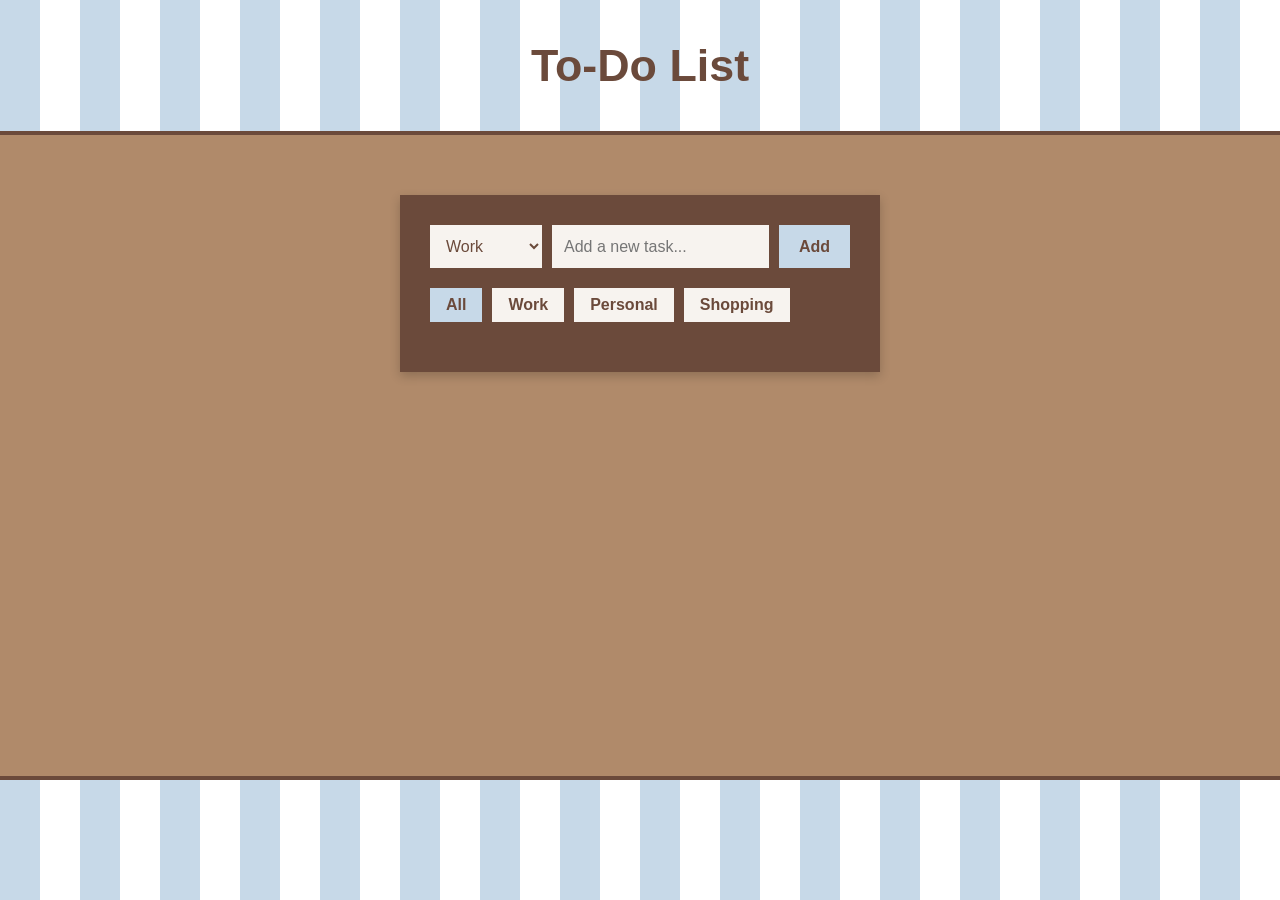
<file: todo/index.html>
<!doctype html>
<html lang="en">
  <head>
    <meta charset="UTF-8" />
    <meta name="viewport" content="width=device-width, initial-scale=1.0" />
    <title>Simple To-Do App</title>
    <link rel="stylesheet" href="style.css">
  </head>

  <body class="todo-page">

    <!-- STRIPED HEADER -->
    <header class="striped-header">
      <h1 class="todo-title">To-Do List</h1>
    </header>

    <!-- MAIN TO-DO BOX -->
    <main class="todo-wrapper">
      <div class="todo-container">

        <div class="input-group">
          <select id="category-select">
            <option value="work">Work</option>
            <option value="personal">Personal</option>
            <option value="shopping">Shopping</option>
          </select>

          <input type="text" id="todo-input" placeholder="Add a new task..." />
          <button id="add-btn" class="todo-btn">Add</button>
        </div>

        <div class="filter-group">
          <button class="filter-btn active" data-filter="all">All</button>
          <button class="filter-btn" data-filter="work">Work</button>
          <button class="filter-btn" data-filter="personal">Personal</button>
          <button class="filter-btn" data-filter="shopping">Shopping</button>
        </div>

        <ul id="todo-list"></ul>

      </div>
    </main>

    <!-- STRIPED FOOTER -->
    <footer class="footer-polkadots">
      <div class="footer-box">
      </div>
    </footer>

    <script src="script.js"></script>
  </body>
</html>
</file>
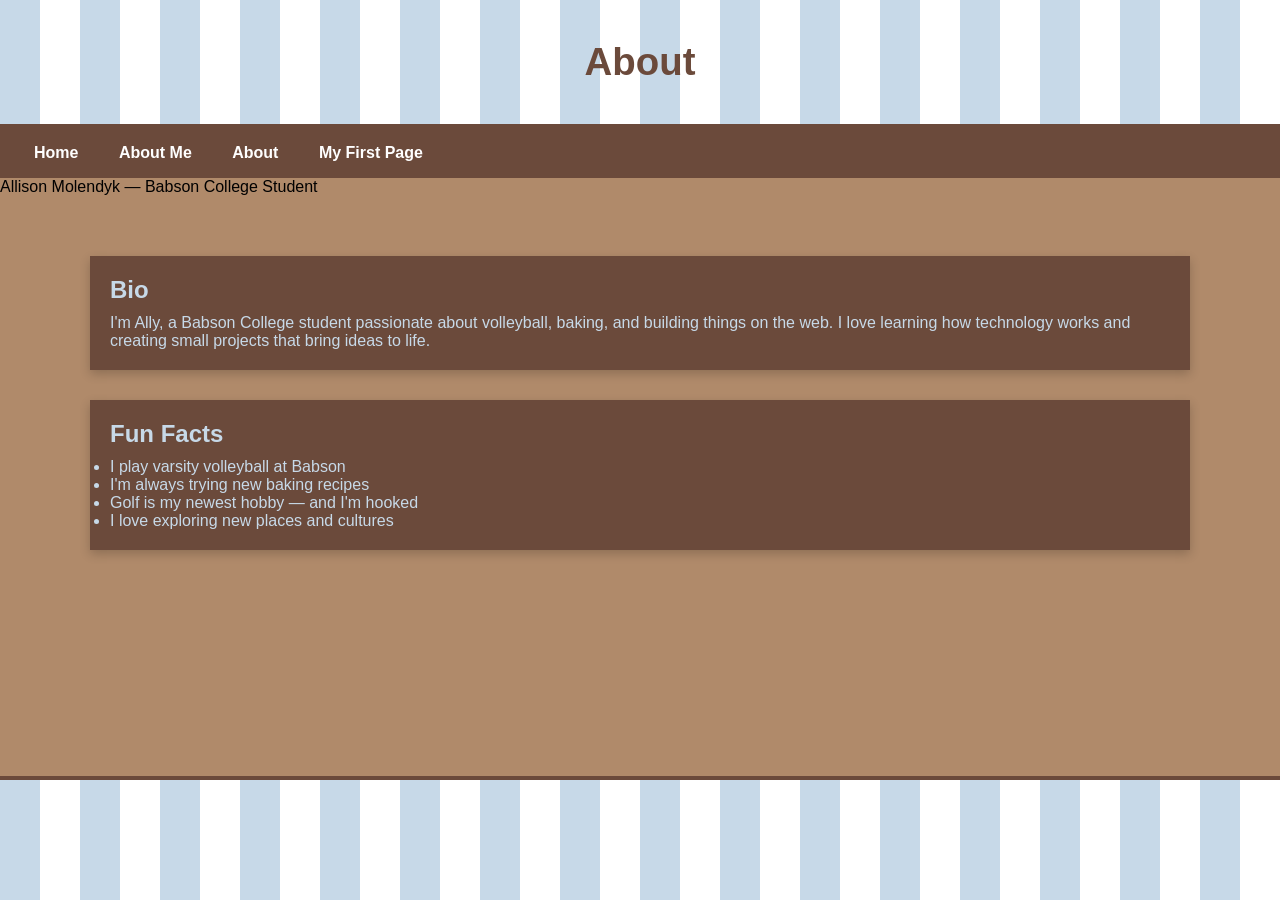
<file: about.html>
<!doctype html>
<html lang="en">
<head>
    <meta charset="UTF-8" />
    <title>About | Allison Molendyk</title>
    <meta name="viewport" content="width=device-width, initial-scale=1.0" />

    <link rel="stylesheet" href="css/styles.css">
</head>

<body class="about-page">

    <!-- ⭐ STRIPED HEADER -->
    <header class="striped-header">
        <h1>About </h1>
    </header>

    <!-- ⭐ FULL-WIDTH NAV BAR (same as Weekly Planner) -->
    <nav class="top-nav">
        <a class="nav-link" href="index.html">Home</a>
        <a class="nav-link" href="about-me.html">About Me</a>
        <a class="nav-link" href="about.html">About</a>
        <a class="nav-link" href="hello.html">My First Page</a>
    </nav>

    <!-- ⭐ SUBTITLE BOX (same spacing as Weekly Planner title) -->
    <div class="page-title-box">
        <p class="subtitle-box">Allison Molendyk — Babson College Student</p>
    </div>

    <!-- ⭐ MATCHED PANEL LAYOUT -->
    <main class="panel-wrapper">

        <section class="panel">
            <h2>Bio</h2>
            <p>
                I'm Ally, a Babson College student passionate about volleyball,
                baking, and building things on the web. I love learning how technology
                works and creating small projects that bring ideas to life.
            </p>
        </section>

        <section class="panel">
            <h2>Fun Facts</h2>
            <ul>
                <li>I play varsity volleyball at Babson</li>
                <li>I'm always trying new baking recipes</li>
                <li>Golf is my newest hobby — and I'm hooked</li>
                <li>I love exploring new places and cultures</li>
            </ul>
        </section>

    </main>

    <!-- ⭐ STRIPED FOOTER -->
    <footer class="footer-polkadots">
        <div class="footer-box">
        </div>
    </footer>

</body>
</html>
</file>
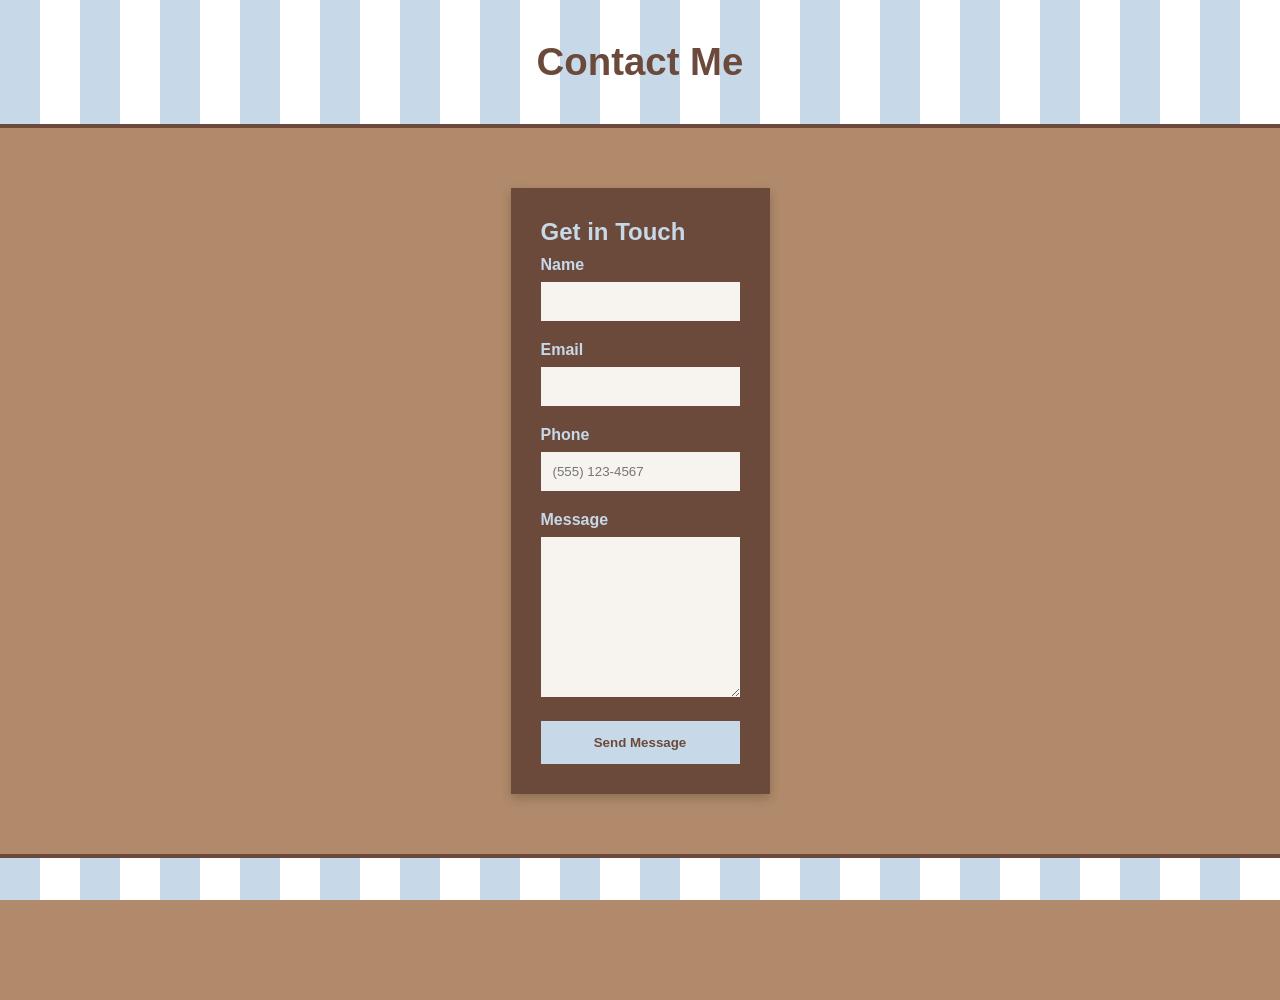
<file: contact.html>
<!doctype html>
<html lang="en">
<head>
  <meta charset="UTF-8" />
  <title>Contact | Allison Molendyk</title>
  <meta name="viewport" content="width=device-width, initial-scale=1.0" />
  <link rel="stylesheet" href="css/styles.css">
</head>

<body class="contact-page">

  <header class="striped-header">
    <h1>Contact Me</h1>
  </header>

  <main class="panel-wrapper">
    <section class="panel contact-panel">

      <h2>Get in Touch</h2>

      <form action="https://oim.zhili.dev/echo/view" method="POST">

        <div class="field">
          <label class="required" for="name">Name</label>
          <input type="text" id="name" name="name" required>
        </div>

        <div class="field">
          <label class="required" for="email">Email</label>
          <input type="email" id="email" name="email" required>
        </div>

        <div class="field">
          <label for="phone">Phone</label>
          <input type="tel" id="phone" name="phone" placeholder="(555) 123‑4567">
        </div>

        <div class="field">
          <label class="required" for="message">Message</label>
          <textarea id="message" name="message" required></textarea>
        </div>

        <button type="submit" class="pink-btn">Send Message</button>

      </form>

    </section>
  </main>

  <footer class="footer-polkadots">
    <div class="footer-box">
      <p>Contact: <a href="mailto:amolendyk1@babson.edu">amolendyk1@babson.edu</a></p>
    </div>
  </footer>

</body>
</html>
</file>
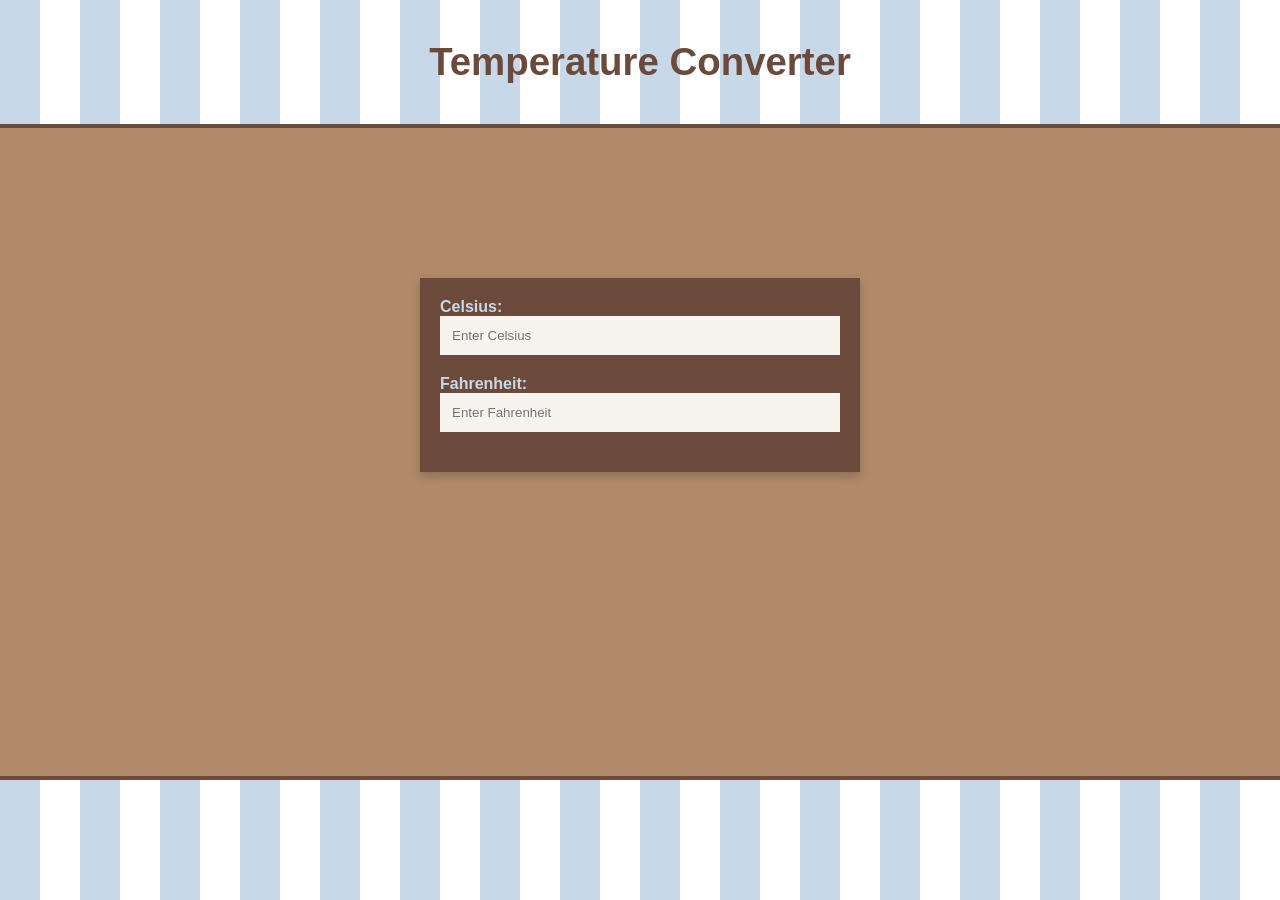
<file: converter.html>
<!doctype html>
<html lang="en">
<head>
    <meta charset="UTF-8">
    <meta name="viewport" content="width=device-width, initial-scale=1.0">
    <title>Temperature Converter</title>
    <link rel="stylesheet" href="css/styles.css">
</head>

<body class="converter-page">

  <!-- Striped Header -->
  <header class="striped-header">
    <h1>Temperature Converter</h1>
  </header>

  <!-- Centered Panel -->
  <main class="converter-center">
    <section class="panel converter">
      <div class="input-group">
          <label for="celsius-input">Celsius:</label>
          <input type="number" id="celsius-input" placeholder="Enter Celsius">
      </div>

      <div class="input-group">
          <label for="fahrenheit-input">Fahrenheit:</label>
          <input type="number" id="fahrenheit-input" placeholder="Enter Fahrenheit">
      </div>
    </section>
  </main>

  <!-- Striped Footer -->
  <footer class="footer-polkadots">
    <div class="footer-box"></div>
  </footer>

</body>
</html>
</file>
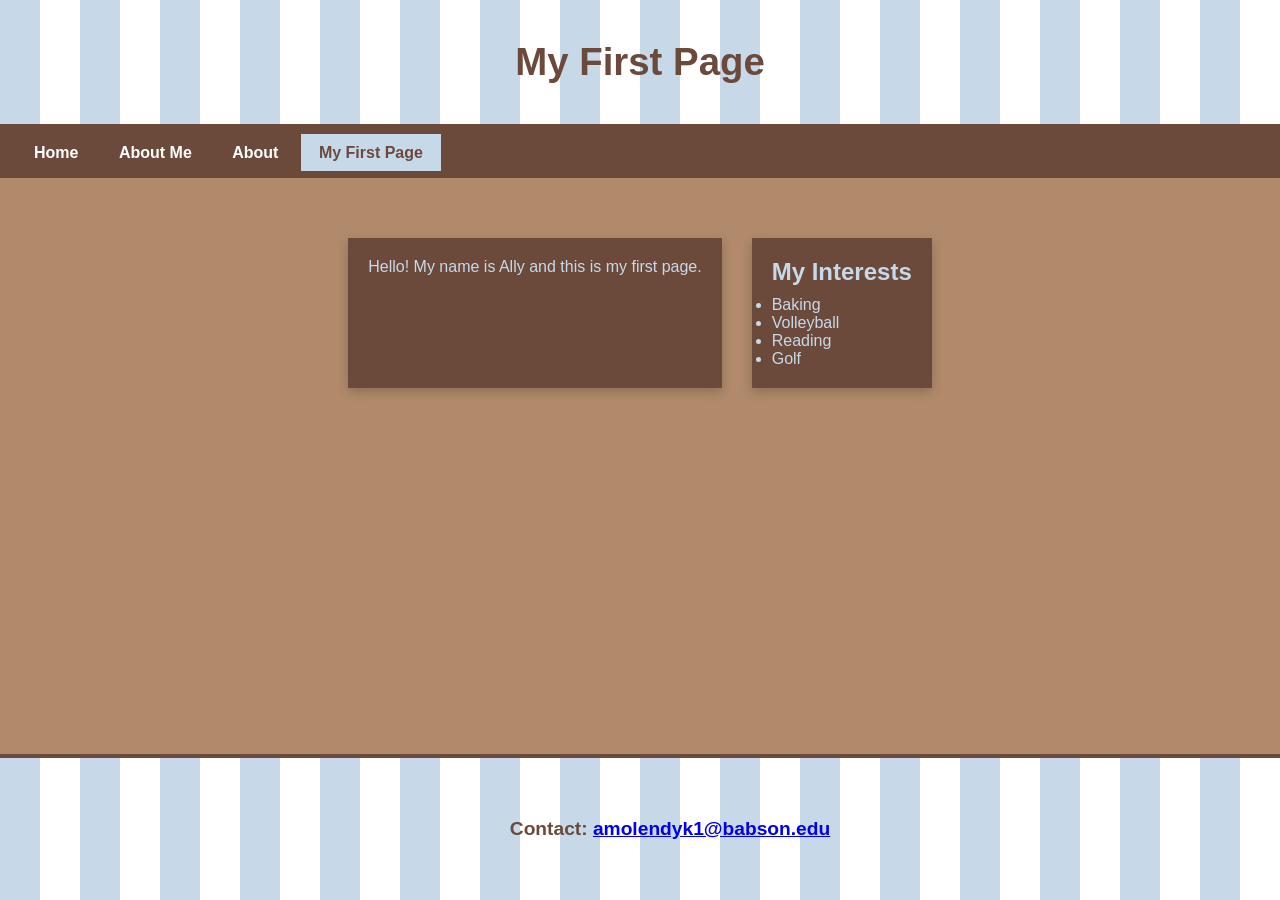
<file: hello.html>
<!doctype html>
<html lang="en">
<head>
  <meta charset="UTF-8" />
  <title>Hello | Allison Molendyk</title>
  <meta name="viewport" content="width=device-width, initial-scale=1.0" />
  <link rel="stylesheet" href="css/styles.css">
</head>

<body class="hello-page">

  <!-- HEADER -->
  <header class="striped-header">
    <h1>My First Page</h1>
  </header>

  <!-- NAVIGATION -->
  <nav class="top-nav">
    <a class="nav-link" href="index.html">Home</a>
    <a class="nav-link" href="about-me.html">About Me</a>
    <a class="nav-link" href="about.html">About</a>
    <a class="nav-link active" href="hello.html">My First Page</a>
  </nav>

  <!-- MAIN CONTENT -->
  <main class="panel-wrapper">

    <div class="two-column">

      <!-- LEFT PANEL -->
      <section class="panel">
        <p>Hello! My name is Ally and this is my first page.</p>
      </section>

      <!-- RIGHT PANEL -->
      <section class="panel">
        <h2>My Interests</h2>
        <ul>
          <li>Baking</li>
          <li>Volleyball</li>
          <li>Reading</li>
          <li>Golf</li>
        </ul>
      </section>

    </div>

  </main>

  <!-- FOOTER -->
  <footer class="footer-polkadots">
    <div class="footer-box">
      <p>Contact: <a href="mailto:amolendyk1@babson.edu">amolendyk1@babson.edu</a></p>
    </div>
  </footer>

</body>
</html>
</file>
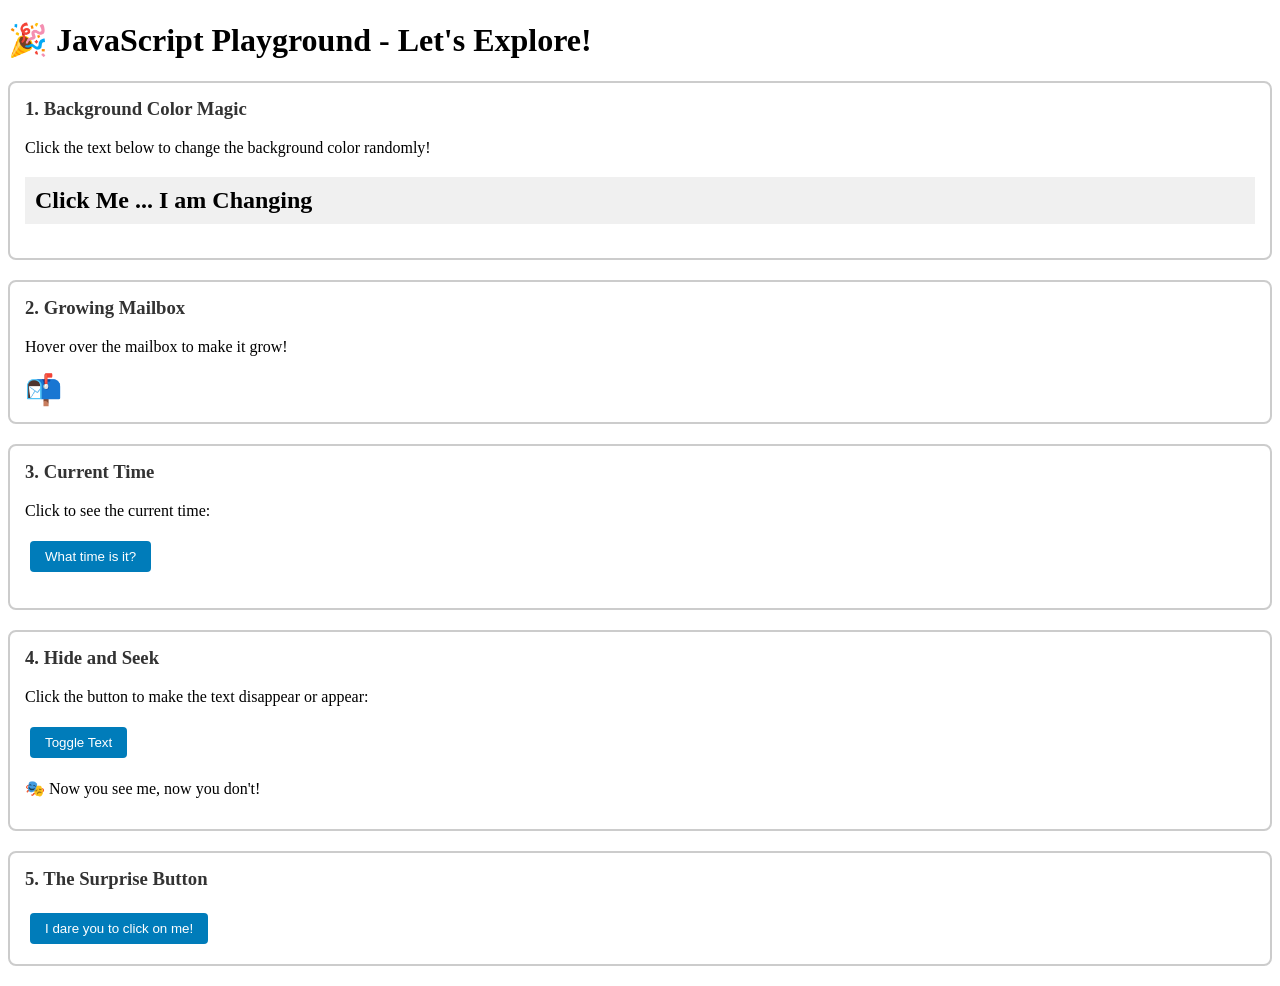
<file: js-demo.html>
<!DOCTYPE html>
<html lang="en">
  <head>
    <meta charset="UTF-8" />
    <meta name="viewport" content="width=device-width, initial-scale=1.0" />
    <title>Introduction to JavaScript - Demo</title>
    <style>
      .demo-section {
        border: 2px solid #ccc;
        margin: 20px 0;
        padding: 15px;
        border-radius: 8px;
      }
      .demo-section h3 {
        color: #333;
        margin-top: 0;
      }
      button {
        padding: 8px 15px;
        margin: 5px;
        cursor: pointer;
        border: none;
        border-radius: 4px;
        background: #007cba;
        color: white;
      }
      button:hover {
        background: #005a8a;
      }
      .hidden {
        display: none;
      }
      #colorChanger {
        cursor: pointer;
        padding: 10px;
        background: #f0f0f0;
      }
      #mailbox {
        font-size: 30px;
        display: inline-block;
        cursor: pointer;
      }
    </style>
  </head>
  <body>
    <h1>🎉 JavaScript Playground - Let's Explore!</h1>

    <div class="demo-section">
      <h3>1. Background Color Magic</h3>
      <p>Click the text below to change the background color randomly!</p>
      <h2 id="colorChanger">Click Me ... I am Changing</h2>
    </div>

    <div class="demo-section">
      <h3>2. Growing Mailbox</h3>
      <p>Hover over the mailbox to make it grow!</p>
      <span id="mailbox" role="img" aria-label="mailbox">📬</span>
    </div>

    <div class="demo-section">
      <h3>3. Current Time</h3>
      <p>Click to see the current time:</p>
      <button id="timeBtn">What time is it?</button>
      <p id="timeDisplay"></p>
    </div>

    <div class="demo-section">
      <h3>4. Hide and Seek</h3>
      <p>Click the button to make the text disappear or appear:</p>
      <button id="toggleBtn">Toggle Text</button>
      <p id="hiddenText">🎭 Now you see me, now you don't!</p>
    </div>

    <div class="demo-section">
      <h3>5. The Surprise Button</h3>
      <button onclick="surpriseMe()">I dare you to click on me!</button>
    </div>
    <script>
      function changeBackgroundColor() {
        const bgColors = [
          "#FFE5E5",
          "#E5F3FF",
          "#E5FFE5",
          "#FFF5E5",
          "#F0E5FF",
          "#FFE5F0",
        ];
        const n = bgColors.length;
        const randIndex = Math.floor(Math.random() * n);
        const body = document.querySelector("body");
        body.style.backgroundColor = bgColors[randIndex];
      }

      document
        .querySelector("#colorChanger")
        .addEventListener("click", function () {
          changeBackgroundColor();
        });

      const mailbox = document.querySelector("#mailbox");
      function enlargeMailbox() {
        let size = parseInt(mailbox.style.fontSize) || 30;
        size = size + 10;
        if (size > 200) size = 30;
        mailbox.style.fontSize = size + "px";
      }
      mailbox.addEventListener("mouseover", function () {
        enlargeMailbox();
      });

      document.getElementById("timeBtn").addEventListener("click", () => {
        const now = new Date();
        const timeString = now.toLocaleTimeString();
        const dateString = now.toLocaleDateString();
        document.getElementById(
          "timeDisplay"
        ).textContent = `🕐 ${timeString} on ${dateString}`;
      });

      function toggleText() {
        const text = document.getElementById("hiddenText");
        if (text.classList.contains("hidden")) {
          text.classList.remove("hidden");
        } else {
          text.classList.add("hidden");
        }
      }

      document
        .getElementById("toggleBtn")
        .addEventListener("click", function () {
          toggleText();
        });

      function surpriseMe() {
        window.alert("Surprise! 🎉");

        if (confirm("Want to see something cool? 🌟")) {
          window.open("https://youtu.be/dQw4w9WgXcQ", "_blank");
        }
      }

      document.addEventListener("DOMContentLoaded", function () {
        console.log("🎮 Welcome to JavaScript Playground!");
        console.log(
          "💡 Try opening the Developer Tools and look at this console!"
        );
        console.log(
          "🔍 Press F12 or right-click → 'Inspect Element' → 'Console' tab"
        );
      });
    </script>
  </body>
</html>
</file>
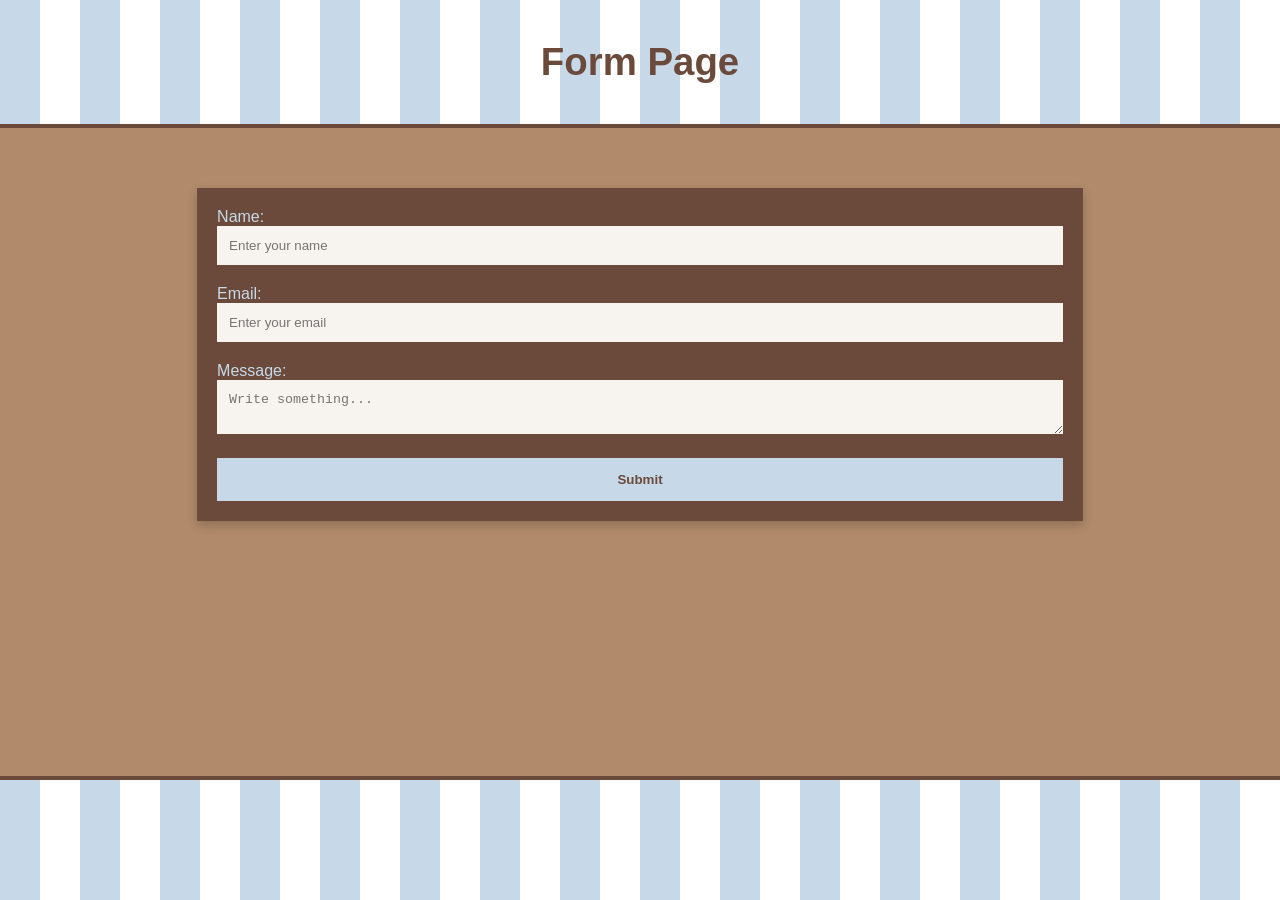
<file: s07-form-demo.html>
<!doctype html>
<html lang="en">
<head>
  <meta charset="UTF-8" />
  <meta name="viewport" content="width=device-width, initial-scale=1.0" />
  <title>Form Page</title>
  <link rel="stylesheet" href="css/styles.css">
</head>

<body class="form-page">

  <!-- Striped Header -->
  <header class="striped-header">
    <h1>Form Page</h1>
  </header>

  <!-- NO NAV BAR ON THIS PAGE -->

  <!-- Centered Form Panel -->
  <main class="panel-wrapper">

    <section class="panel">

      <form>

        <label for="name">Name:</label>
        <input type="text" id="name" placeholder="Enter your name">

        <label for="email">Email:</label>
        <input type="email" id="email" placeholder="Enter your email">

        <label for="message">Message:</label>
        <textarea id="message" placeholder="Write something..."></textarea>

        <button type="submit" class="pink-btn">Submit</button>

      </form>

    </section>

  </main>

  <!-- Footer -->
  <footer class="footer-polkadots">
    <div class="footer-box">
    </div>
  </footer>

</body>
</html>
</file>
<file: todo/style.css>
/* ============================================================
   COLOR + TYPOGRAPHY — MATCHES YOUR SITE
============================================================ */

:root {
  --brown: #6b4a3b;
  --cream: #f7f3ef;
  --blue-light: #c7d9e8;
  --white: #ffffff;

  --radius: 0px;        /* sharp edges */
  --pad: 30px;
  --shadow: 0 4px 10px rgba(0,0,0,0.2);
}

/* ============================================================
   PAGE BACKGROUND
============================================================ */
.todo-page {
  margin: 0;
  font-family: "Ariel", sans-serif;
  color: var(--brown);
  background-color: #b08a6a;

  display: flex;
  flex-direction: column;
  min-height: 100vh;
}

/* ============================================================
   STRIPED HEADER
============================================================ */
.striped-header {
  padding: 40px 20px;
  text-align: center;
  background: repeating-linear-gradient(
    to right,
    var(--blue-light) 0px,
    var(--blue-light) 40px,
    var(--white) 40px,
    var(--white) 80px
  );
  border-bottom: 4px solid var(--brown);
}

.todo-title {
  margin: 0;
  font-size: 2.8rem;
  font-weight: 900;   /* SUPER BOLD */
  color: var(--brown);
  text-align: center;
}

/* ============================================================
   MAIN WRAPPER
============================================================ */
.todo-wrapper {
  display: flex;
  justify-content: center;
  margin: 60px auto;
  width: 100%;
}

/* ============================================================
   TO-DO CONTAINER (BROWN PANEL)
============================================================ */
.todo-container {
  background: var(--brown);
  padding: var(--pad);
  border-radius: var(--radius);
  box-shadow: var(--shadow);
  width: 420px;
  color: var(--blue-light);
}

/* ============================================================
   INPUTS + SELECT
============================================================ */
.input-group {
  display: flex;
  gap: 10px;
  margin-bottom: 20px;
}

input,
#category-select {
  width: 100%;
  padding: 12px;
  background-color: var(--cream);
  border: var(--radius) solid transparent;
  color: var(--brown);
  font-size: 16px;
  box-sizing: border-box;
}

#category-select {
  width: 120px;
}

/* ============================================================
   BUTTONS — BLUE-LIGHT LIKE YOUR SITE
============================================================ */
.todo-btn,
button {
  padding: 12px 20px;
  border-radius: var(--radius);
  border: none;
  background: var(--blue-light);
  color: var(--brown);
  font-size: 16px;
  font-weight: bold;
  cursor: pointer;
  transition: 0.2s ease;
}

.todo-btn:hover,
button:hover {
  background: #dbe7f2;
}

/* ============================================================
   FILTER BUTTONS
============================================================ */
.filter-group {
  display: flex;
  gap: 10px;
  margin-bottom: 20px;
}

.filter-btn {
  padding: 8px 16px;
  background: var(--cream);
  border: var(--radius) solid transparent;
  color: var(--brown);
  cursor: pointer;
}

.filter-btn.active {
  background: var(--blue-light);
  color: var(--brown);
}

/* ============================================================
   TODO LIST ITEMS
============================================================ */
#todo-list li {
  padding: 12px 16px;
  margin: 8px 0;
  background: var(--cream);
  border-radius: var(--radius);
  border: var(--radius) solid transparent;
  color: var(--brown);
}

#todo-list li.completed {
  text-decoration: line-through;
  opacity: 0.6;
}

/* DELETE BUTTON */
#todo-list li button {
  background: var(--blue-light);
  color: var(--brown);
  border: none;
  padding: 6px 12px;
  cursor: pointer;
}

#todo-list li button:hover {
  background: #dbe7f2;
}

/* ============================================================
   STRIPED FOOTER
============================================================ */
footer {
  margin-top: auto;
}

.footer-polkadots {
  width: 100%;
  padding: 60px 30px;
  background: repeating-linear-gradient(
    to right,
    var(--blue-light) 0px,
    var(--blue-light) 40px,
    var(--white) 40px,
    var(--white) 80px
  );
  border-top: 4px solid var(--brown);
  text-align: center;
}

.footer-box p {
  margin: 0;
  font-size: 1.2rem;
  color: var(--brown);
  font-weight: bold;
}
</file>
<file: css/styles.css>
/* ============================================================
   ROOT VARIABLES
============================================================ */
:root {
  --brown: #6b4a3b;
  --blue-light: #c7d9e8;
  --white: #ffffff;
  --cream: #f7f3ef;

  --border-thin: 0px solid transparent;
  --shadow: 0 4px 10px rgba(0,0,0,0.2);
}

/* ============================================================
   GLOBAL PAGE SETTINGS
============================================================ */
html, body {
  height: 100%;
  overflow-x: hidden;
}

body {
  margin: 0;
  font-family: Arial, sans-serif;
  background-color: #b08a6a;
  display: flex;
  flex-direction: column;
}

h1, h2, p, ul, li {
  margin: 0;
  padding: 0;
}

/* ============================================================
   SHARED HEADER (STRIPED)
============================================================ */
.striped-header {
  padding: 40px 20px;
  text-align: center;
  background: repeating-linear-gradient(
    to right,
    var(--blue-light) 0px,
    var(--blue-light) 40px,
    var(--white) 40px,
    var(--white) 80px
  );
  border-bottom: 4px solid var(--brown);
}

.striped-header h1 {
  margin: 0;
  font-size: 2.4rem;
  font-weight: 900;
  color: var(--brown);
}

/* ============================================================
   SHARED NAV BAR
============================================================ */
.top-nav {
  width: 100%;
  background-color: var(--brown);
  padding: 16px;
  position: relative;
}

.hamburger {
  display: none;
  background: none;
  border: none;
  cursor: pointer;
  padding: 10px;
  position: absolute;
  right: 20px;
  top: 10px;
}

.hamburger span {
  display: block;
  width: 25px;
  height: 3px;
  background-color: var(--white);
  margin: 5px 0;
}

.nav-links {
  display: flex;
  flex-direction: column;
  gap: 10px;
}

.nav-link {
  color: var(--white);
  text-decoration: none;
  font-weight: bold;
  padding: 10px 18px;
  transition: 0.25s;
}

.nav-link:hover {
  background-color: #8a5f4d;
}

.nav-link.active {
  background-color: var(--blue-light);
  color: var(--brown);
}

/* Mobile-first: hide nav links by default */
.nav-links {
  display: none;
}

/* Show nav links when hamburger is clicked */
.nav-links.active {
  display: flex;
}

/* Media query for larger screens */
@media (min-width: 768px) {
  .hamburger {
    display: none;
  }
  
  .nav-links {
    display: flex;
    flex-direction: row;
    justify-content: space-around;
  }
}

/* ============================================================
   SHARED PANEL LAYOUT
============================================================ */
.panel-wrapper {
  max-width: 1100px;
  margin: 60px auto;
  display: flex;
  flex-direction: column;
  gap: 30px;
}

.panel {
  background-color: var(--brown);
  padding: 20px;
  box-shadow: var(--shadow);
  color: var(--blue-light);
  border-radius: 0px;
}

.panel h2 {
  margin-bottom: 10px;
  color: var(--blue-light);
}

.panel ul,
.panel p {
  color: var(--blue-light);
}

/* ============================================================
   SHARED FOOTER (STRIPED)
============================================================ */
footer {
  margin-top: auto;
}

.footer-polkadots {
  width: 100%;
  padding: 60px 30px;
  background: repeating-linear-gradient(
    to right,
    var(--blue-light) 0px,
    var(--blue-light) 40px,
    var(--white) 40px,
    var(--white) 80px
  );
  border-top: 4px solid var(--brown);
  text-align: center;
}

.footer-box p {
  margin: 0;
  font-size: 1.2rem;
  color: var(--brown);
  font-weight: bold;
}

/* ============================================================
   ABOUT ME PAGE
============================================================ */
.about-page {
  background-color: #b08a6a;
}

.two-column {
  display: flex;
  gap: 30px;
}

.column {
  flex: 1;
}

.panel img {
  width: 100%;
  height: auto;
  border-radius: 0px;
}

.contact-page {
  background-color: #b08a6a;
}

.contact-panel {
  padding: 30px;
}

.field {
  margin-bottom: 20px;
}

.field label {
  color: var(--blue-light);
  font-weight: bold;
  margin-bottom: 8px;
  display: block;
}

.field input,
.field textarea {
  width: 100%;
  padding: 12px;
  background-color: var(--cream);
  border: var(--border-thin);
  color: var(--brown);
  box-sizing: border-box;
}

.field textarea {
  min-height: 160px;
}

.pink-btn {
  background-color: var(--blue-light);
  color: var(--brown);
  font-weight: bold;
  padding: 14px;
  width: 100%;
  border: none;
  cursor: pointer;
}

.pink-btn:hover {
  background-color: #dbe7f2;
}

.about-page .panel img {
  width: 100%;
  height: auto;
  margin-bottom: 20px;
  border-radius: 0px;
  display: block;
}

/* ============================================================
   TEMPERATURE CONVERTER PAGE
============================================================ */
.converter-page {
  background-color: #b08a6a;
}

.converter-center {
  display: flex;
  justify-content: center;
  align-items: flex-start;
  margin: 150px auto;
  width: 100%;
}

.converter {
  background-color: var(--brown);
  color: var(--blue-light);
  padding: 20px;
  box-shadow: var(--shadow);
  width: 400px;
  border-radius: 0px;
}

.input-group {
  margin-bottom: 20px;
}

.input-group label {
  color: var(--blue-light);
  font-weight: bold;
}

.input-group input {
  width: 100%;
  padding: 12px;
  background-color: var(--cream);
  border: var(--border-thin);
  color: var(--brown);
  box-sizing: border-box;
}

/* ============================================================
   HELLO PAGE
============================================================ */
.hello-page {
  background-color: #b08a6a;
}

.hello-page img {
  width: 300px;
  height: auto;
  display: block;
  margin: 0 auto 15px auto;
  border-radius: 8px;
}

/* ============================================================
   INDEX PAGE
============================================================ */
.index-page {
  background-color: #b08a6a;
}

.index-wrapper {
  max-width: 900px;
  margin: 60px auto;
  padding: 20px;
  display: flex;
  flex-direction: column;
  gap: 30px;
}

.index-panel {
  background-color: var(--brown);
  padding: 20px;
  box-shadow: var(--shadow);
  border-radius: 0px;
  color: var(--blue-light);
}

.index-panel h2 {
  margin-bottom: 10px;
  color: var(--blue-light);
  font-weight: bold;
}

.index-panel p,
.index-panel ul,
.index-panel li {
  color: var(--blue-light);
}

.index-panel ul {
  padding-left: 22px;
}

/* ============================================================
   FORM PAGE
============================================================ */
.form-page {
  background-color: #b08a6a;
}

.form-page .panel {
  background-color: var(--brown);
  padding: 20px;
  box-shadow: var(--shadow);
  color: var(--blue-light);
}

.form-page input,
.form-page textarea {
  width: 100%;
  padding: 12px;
  background-color: var(--cream);
  border: var(--border-thin);
  color: var(--brown);
  margin-bottom: 20px;
  box-sizing: border-box;
}

.form-page .pink-btn {
  background-color: var(--blue-light);
  color: var(--brown);
  font-weight: bold;
  padding: 14px;
  width: 100%;
  border: none;
  cursor: pointer;
}

.form-page .pink-btn:hover {
  background-color: #dbe7f2;
}

/* ============================================================
   DISCOUNT PAGE (FIXED + MATCHES SITE)
============================================================ */
.discount-page {
  background-color: #b08a6a;
}

.discount-card {
  max-width: 380px;
  margin: 60px auto;
  background-color: var(--brown);
  padding: 20px;
  box-shadow: var(--shadow);
  border-radius: 0px;
  color: var(--blue-light);
}

.discount-card h2 {
  margin-top: 0;
  color: var(--blue-light);
}

.discount-card label {
  display: block;
  margin-top: 15px;
  font-weight: bold;
  color: var(--blue-light);
}

.discount-card input[type="number"] {
  width: 100%;
  padding: 12px;
  margin-top: 6px;
  background-color: var(--cream);
  border: var(--border-thin);
  color: var(--brown);
  box-sizing: border-box;
}

.discount-card .checkbox-label {
  margin-top: 15px;
  display: flex;
  align-items: center;
  gap: 8px;
  color: var(--blue-light);
}

.discount-card button {
  margin-top: 20px;
  width: 100%;
  padding: 14px;
  background-color: var(--blue-light);
  color: var(--brown);
  font-weight: bold;
  border: none;
  cursor: pointer;
}

.discount-card button:hover {
  background-color: #dbe7f2;
}

.discount-results {
  margin-top: 20px;
  background-color: var(--cream);
  padding: 15px;
  border-radius: 0px;
  border: var(--border-thin);
  color: var(--brown);
}

.discount-results p {
  margin: 6px 0;
}
</file>
